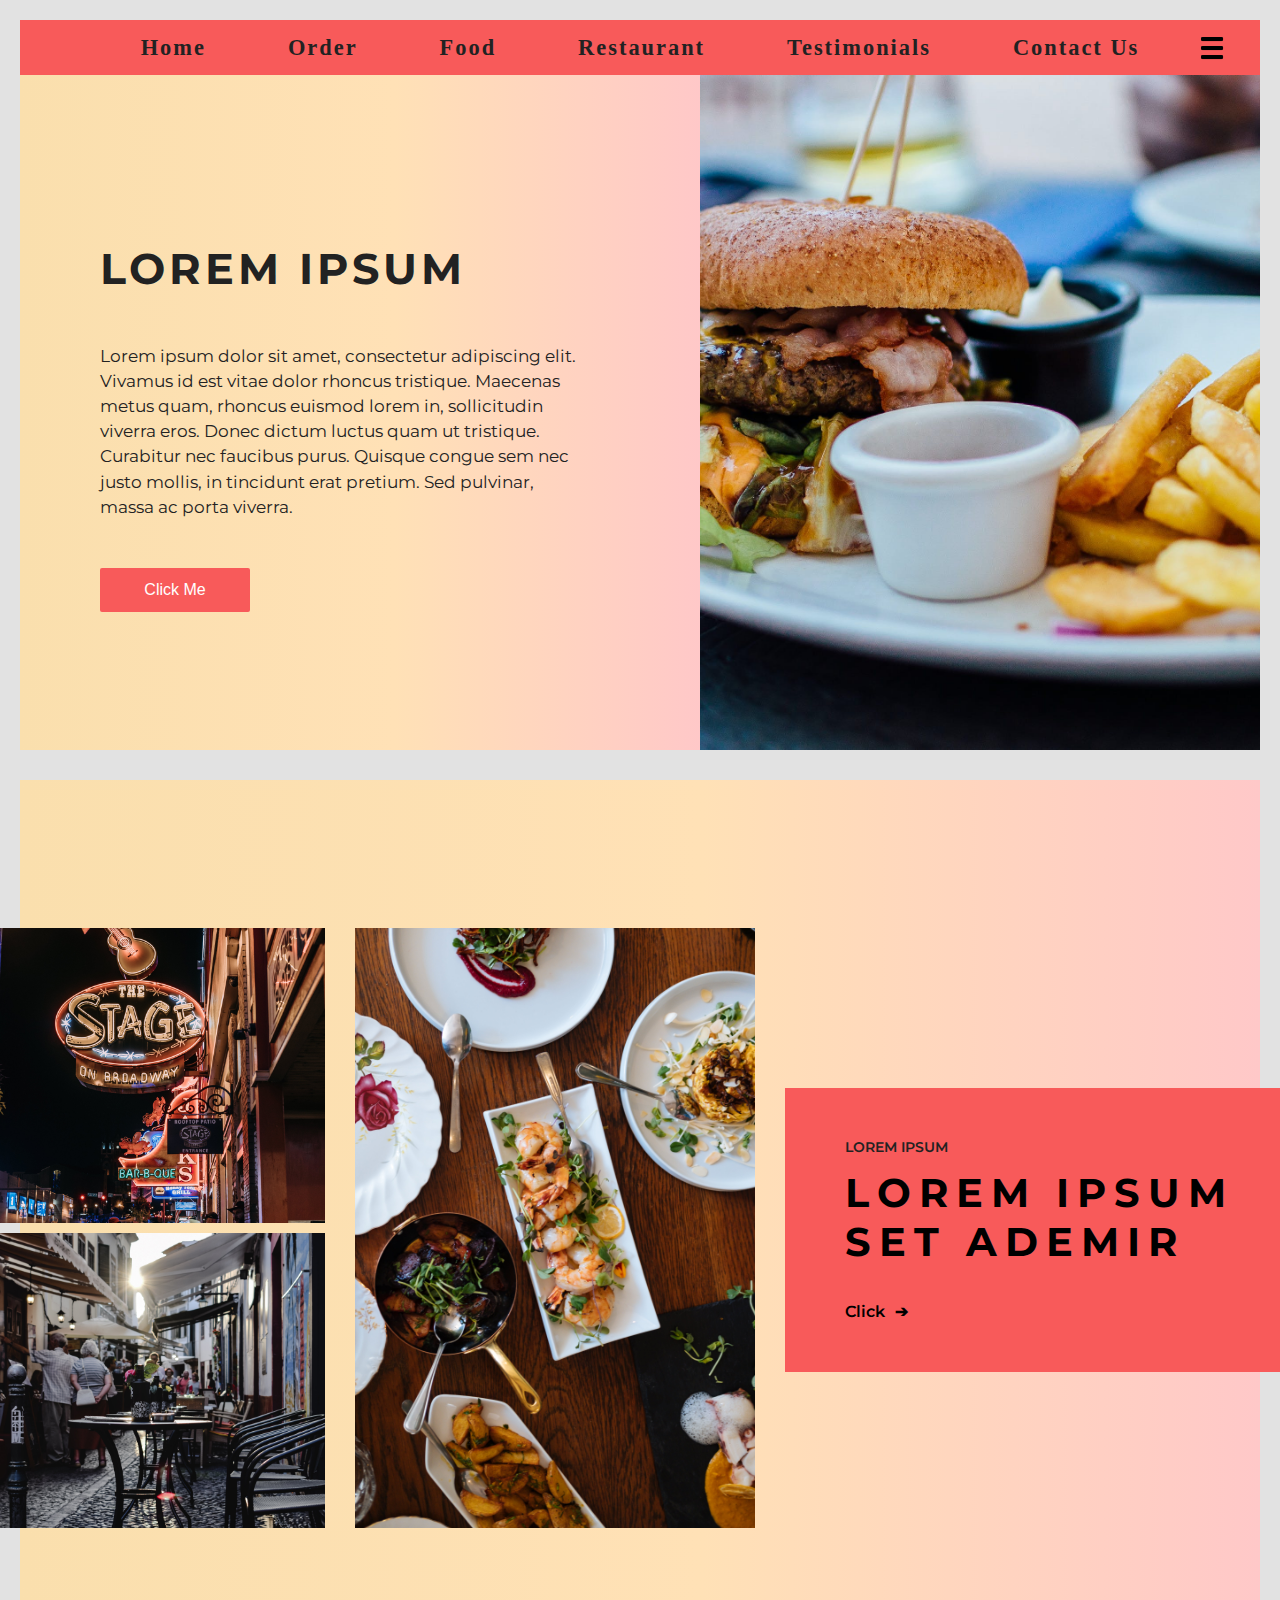
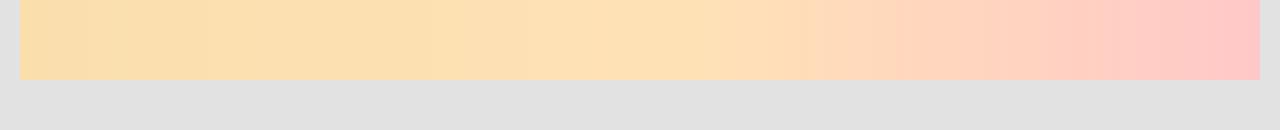
<file: index.html>
<!DOCTYPE html>
<html lang="en">

<head>
  <meta charset="UTF-8" />
  <meta name="viewport" content="width=device-width, initial-scale=1.0">

  <title>Restaurant - Assignment</title>
  <link rel="stylesheet" href="HTML CSS Assignment/style.css" />
  <link rel="preconnect" href="https://fonts.google.com" />
</head>

<body>
  <div class="page-wrapper">
  

<nav class="navbar">
  <input type="checkbox" id="menu-toggle" />
  <label for="menu-toggle" class="menu-icon">
    <img src="HTML CSS Assignment/menu-bar.png" alt="Menu Icon" class="menu-image" />
  </label>

  <ul class="nav-menu">
    <li>Home</li>
    <li>Order</li>
    <li>Food</li>
    <li>Restaurant</li>
    <li>Testimonials</li>
    <li>Contact Us</li>
  </ul>
</nav>



    <main class="main-content">
      <section class="content-left">
        <h1 class="heading">LOREM IPSUM</h1>
        <p class="desc">
          Lorem ipsum dolor sit amet, consectetur adipiscing elit. Vivamus id est vitae dolor rhoncus tristique.
          Maecenas metus quam, rhoncus euismod lorem in, sollicitudin viverra eros. Donec dictum luctus quam ut
          tristique. Curabitur nec faucibus purus. Quisque congue sem nec justo mollis, in tincidunt erat pretium. Sed
          pulvinar, massa ac porta viverra.
        </p>
        <button class="cta-btn">Click Me</button>
      </section>
      <section class="content-right">
        <img src="HTML CSS Assignment/pexels-robin-stickel-70497.jpg" alt="Food item" class="main-image" />
      </section>
    </main>

    <section class="second-section">
      <div class="images-left">
        <div class="two-small-images">
          <img src="HTML CSS Assignment/pexels-rachel-claire-6752433.jpg" alt="Small Image 1" />
          <img src="HTML CSS Assignment/pexels-eva-bronzini-6141651.jpg" alt="Small Image 2" />
        </div>
        <div class="tall-image">
          <img src="HTML CSS Assignment/pexels-mister-mister-3434523.jpg" alt="Tall Image" />
        </div>
      </div>
      <div class="text-right">
        <p class="small-text">LOREM IPSUM</p>
        <h2>LOREM IPSUM SET ADEMIR</h2>
        <p class="click-text">Click <span>➔</span></p>
      </div>
    </section>
  </div>
</body>

</html>
</file>
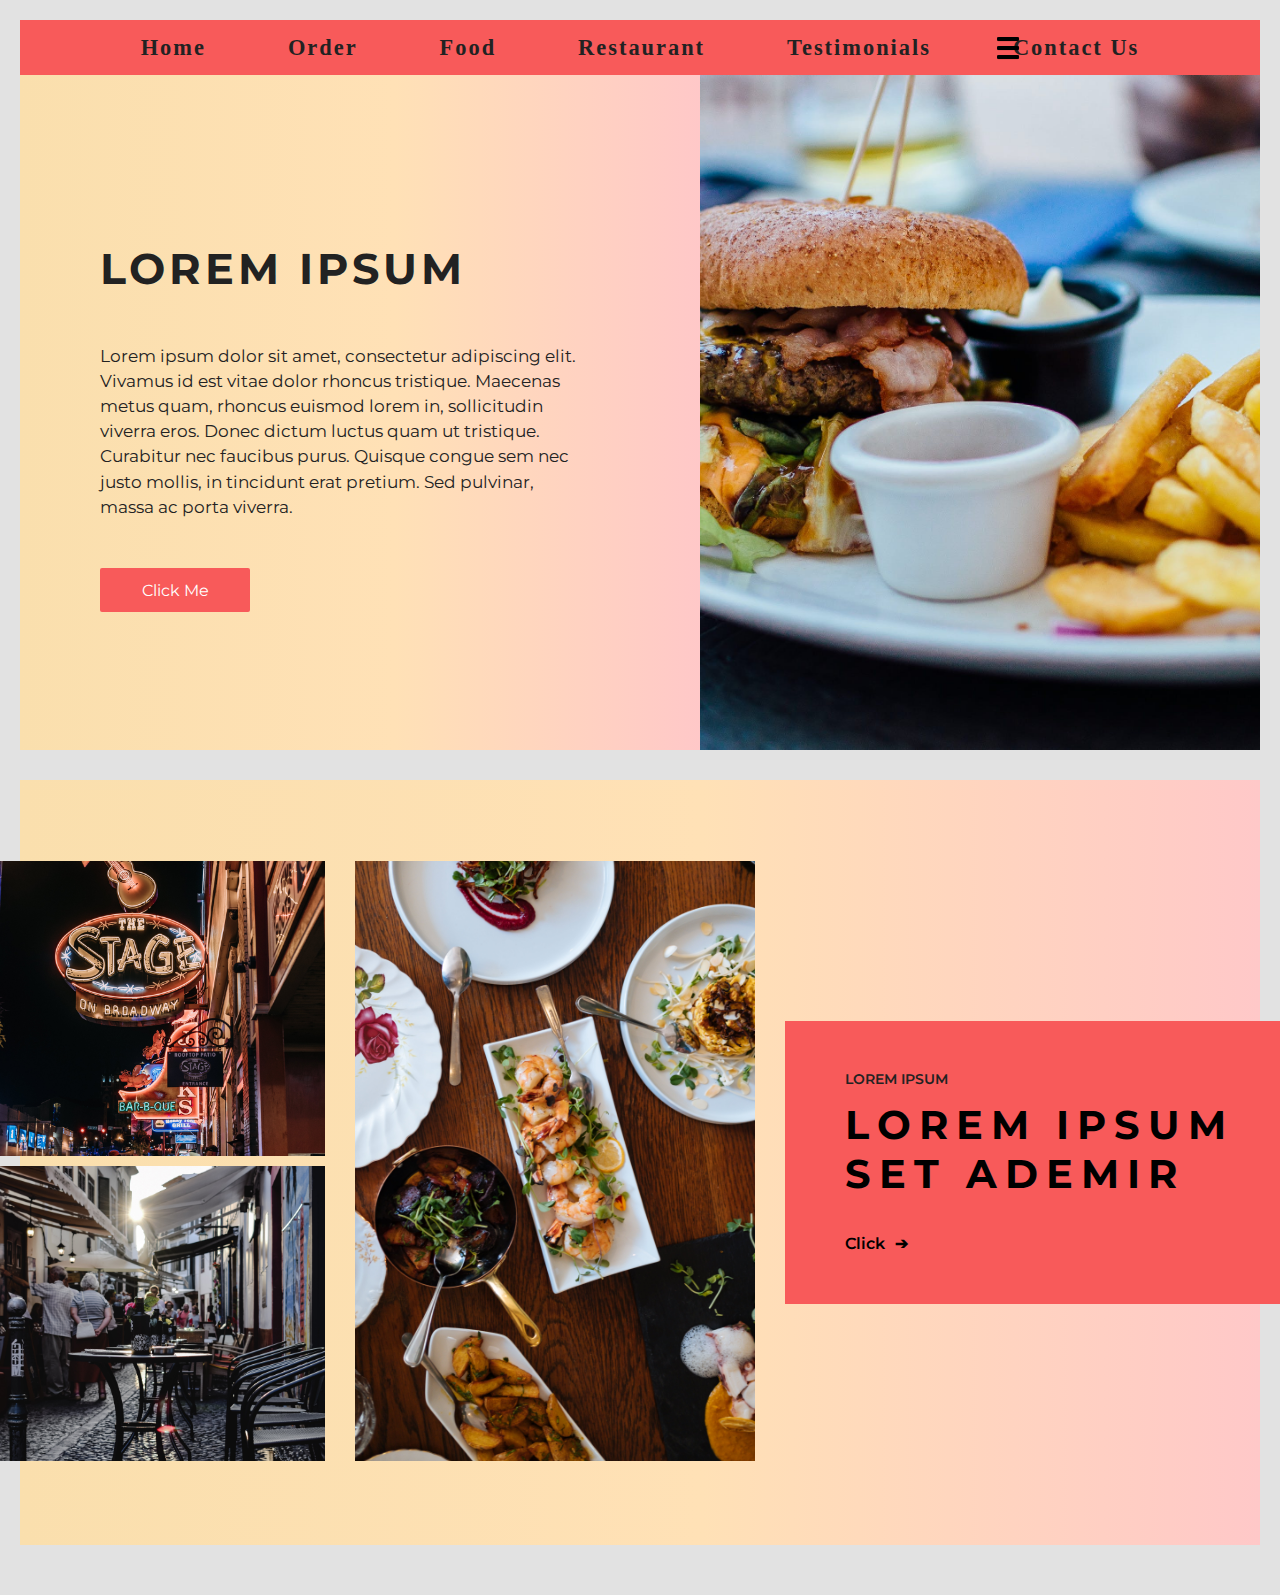
<file: HTML CSS Assignment- (2)  (1)/index.html>
<!-- index.html -->
<!DOCTYPE html>
<html lang="en">
<head>
  <meta charset="UTF-8" />
  <title>Restaurant - Assignment</title>
  <link rel="stylesheet" href="HTML CSS Assignment/style.css" />
  <link rel="preconnect" href="https://fonts.google.com" />
</head>
<body>
  <div class="page-wrapper">
    <nav class="navbar">
      <ul class="nav-menu">
        <li>Home</li>
        <li>Order</li>
        <li>Food</li>
        <li>Restaurant</li>
        <li>Testimonials</li>
        <li>Contact Us</li>
      </ul>
      <div class="menu-icon">
        <img src="HTML CSS Assignment/menu-bar.png" alt="Menu Icon" class="menu-image" />
      </div>
    </nav>

    <main class="main-content">
      <section class="content-left">
        <h1 class="heading">LOREM IPSUM</h1>
        <p class="desc">
          Lorem ipsum dolor sit amet, consectetur adipiscing elit. Vivamus id est vitae dolor rhoncus tristique. Maecenas metus quam, rhoncus euismod lorem in, sollicitudin viverra eros. Donec dictum luctus quam ut tristique. Curabitur nec faucibus purus. Quisque congue sem nec justo mollis, in tincidunt erat pretium. Sed pulvinar, massa ac porta viverra.
        </p>
        <button class="cta-btn">Click Me</button>
      </section>
      <section class="content-right">
        <img src="HTML CSS Assignment/pexels-robin-stickel-70497.jpg" alt="Food item" class="main-image" />
      </section>
    </main>


   <section class="second-section">
  <div class="images-left">

     <div class="two-small-images">
      <img src="HTML CSS Assignment/pexels-rachel-claire-6752433.jpg" alt="Small Image 1" />
      <img src="HTML CSS Assignment/pexels-eva-bronzini-6141651.jpg" alt="Small Image 2" />
    </div>
    <div class="tall-image">
      <img src="HTML CSS Assignment/pexels-mister-mister-3434523.jpg" alt="Tall Image" />
    </div>
   
  </div>
  <div class="text-right">
    <p class="small-text">LOREM IPSUM</p>
    <h2>LOREM IPSUM SET ADEMIR</h2>
    <p class="click-text">Click <span>➔</span></p>
  </div>
</section>


  </div>
</body>
</html>
</file>
<file: HTML CSS Assignment/style.css>
@import url('https://fonts.googleapis.com/css2?family=Montserrat:wght@700&display=swap');

body {
  margin: 0;
  font-family: 'Montserrat', Arial, sans-serif;
  background: #fff;
}

.page-wrapper {
  display: flex;
  flex-direction: column;
  background-color: rgb(226, 226, 226);
  padding: 20px;
  box-sizing: border-box;
  min-height: 100vh;
}

/* ---------------- NAVBAR ---------------- */
.navbar {
  width: 100%;
  background: #f85a5a;
  display: flex;
  justify-content: center; 
  align-items: center;
  height: 55px;
  padding: 0 30px;
  box-sizing: border-box;
  position: relative; 
}

.nav-menu {
  display: flex;
  text-align: center;
  gap: 82px;
  list-style: none;
  padding: 0;
  font-size: 1.4rem;
  font-family: 'Times New Roman', Times, serif;
  color: #222;
  letter-spacing: 2px;
  font-weight: 800;
  margin: 0;
}

.nav-menu li {
  cursor: pointer;
  transition: color 0.2s;
}

.nav-menu li:hover {
  color: #cd5c5c;
}

.menu-icon {
  position: absolute;  
  right: 30px;
  cursor: pointer;
  display: flex;
  align-items: center;
  justify-content: flex-end;
}

.menu-image {
  width: 36px;
  height: 36px;
  object-fit: contain;
}

#menu-toggle {
  display: none;
}

/* ---------------- MAIN CONTENT ---------------- */
.main-content {
  display: flex;
  min-height: 75vh;
  width: 100%;
  background: none;
}

.content-left {
  flex: 1;
  padding: 56px 40px 56px 80px;
  background: linear-gradient(90deg, #fadfad 0%, #ffe1b6 55%, #ffc8c8 100%);
  display: flex;
  flex-direction: column;
  justify-content: center;
}

.heading {
  font-size: 2.7rem;
  font-weight: 700;
  letter-spacing: 4px;
  margin-bottom: 32px;
  color: #222;
}

.desc {
  color: #222;
  font-size: 1.05rem;
  line-height: 1.5;
  margin-bottom: 48px;
  max-width: 480px;
}

.cta-btn {
  width: 150px;
  height: 44px;
  background: #f85a5a;
  color: #fff;
  border: none;
  border-radius: 2px;
  font-size: 1rem;
  cursor: pointer;
  transition: background 0.2s;
}

.cta-btn:hover {
  background: #f85a5a;
}

.content-right {
  flex: 1;
  display: flex;
  align-items: stretch;
  min-width: 320px;
}

.main-image {
  width: 100%;
  height: 100%;
  object-fit: cover;
  min-height: 100%;
  min-width: 100%;
}

/* ---------------- SECOND SECTION ---------------- */
.second-section {
  justify-content: center;
  margin-top: 30px;
  display: flex;
  align-items: center;
  width: 100%;
  height: 100vh;
  padding: 40px 80px;
  background: linear-gradient(90deg, #fadfad 0%, #ffe1b6 55%, #ffc8c8 100%);
  gap: 30px;
  box-sizing: border-box;
  margin-bottom: 30px;
}

.images-left {
  display: flex;
  gap: 30px;
}

.tall-image img {
  width: 400px;
  height: 600px;
  object-fit: cover;
}

.two-small-images {
  display: flex;
  flex-direction: column;
  gap: 10px;
}

.two-small-images img {
  width: 350px;
  height: 295px;
  object-fit: cover;
}

.text-right {
  background-color: #f85a5a;
  color: rgb(0, 0, 0);
  padding: 35px 60px;
  flex-shrink: 0;
  max-width: 400px;
  display: flex;
  flex-direction: column;
  justify-content: center;
}

.text-right .small-text {
  color: #222;
  font-size: 0.9rem;
  font-weight: 600;
  margin-bottom: 12px;
}

.text-right h2 {
  font-size: 2.5rem;
  font-weight: 700;
  margin: 0 0 20px 0;
  letter-spacing: 8px;
}

.text-right .click-text {
  font-size: 1rem;
  font-weight: 600;
  cursor: pointer;
  user-select: none;
}

.text-right .click-text span {
  margin-left: 6px;
  font-weight: 900;
}

/* ---------------- MOBILE RESPONSIVE ---------------- */
@media (max-width: 768px) {

  .nav-menu {
    display: none;
    position: absolute;
    top: 55px;
    right: 0;
    background: #f85a5a;
    flex-direction: column;
    width: 200px;
    padding: 20px;
    gap: 20px;
    z-index: 999;
  }

  #menu-toggle:checked + .menu-icon + .nav-menu {
    display: flex;
  }

  .nav-menu li {
    font-size: 1.2rem;
    text-align: left;
  }

  .main-content {
    flex-direction: column;
  }

  .content-left {
    padding: 20px;
    text-align: center;
  }

  .content-right {
    min-width: 100%;
  }

  .main-image {
    width: 100%;
    height: auto;
    max-height: 300px;
  }

  .second-section {
    flex-direction: column;
    height: auto;
    padding: 20px;
  }

  .images-left {
    flex-direction: column;
    gap: 20px;
    align-items: center;
  }

  .two-small-images img,
  .tall-image img {
    width: 100%;
    height: auto;
  }

  .text-right {
    max-width: 100%;
    padding: 20px;
    text-align: center;
  }

  .text-right h2 {
    font-size: 1.8rem;
    letter-spacing: 4px;
  }
}
</file>
<file: HTML CSS Assignment- (2)  (1)/HTML CSS Assignment/style.css>
/* style.css */
@import url('https://fonts.googleapis.com/css2?family=Montserrat:wght@700&display=swap');

body {
  margin: 0;
  font-family: 'Montserrat', Arial, sans-serif;
  background: #fff;
}

.page-wrapper {
  display: flex;
  flex-direction: column;
  background-color: rgb(226, 226, 226);
  padding: 20px;
  box-sizing: border-box;
  min-height: 100vh;
}

.navbar {
  width: 100%;
  background: #f85a5a;
  display: flex;
  justify-content: space-between;
  align-items: center;
  height: 55px;
  padding: 0 30px;
  box-sizing: border-box;
}

.nav-menu {
  display: flex;
  text-align: center;
  gap: 82px;
  list-style: none;
  padding: 0;
  font-size: 1.4rem;
  font-family: 'Times New Roman', Times, serif;
  color: #222;
  letter-spacing: 2px;
  font-weight: 800;
  margin: 0 auto;
}

.nav-menu li {
  cursor: pointer;
  transition: color 0.2s;
}

.nav-menu li:hover {
  color: #cd5c5c;
}

.menu-icon {
  display: flex;
  align-items: center;
  cursor: pointer;
  margin-left: 0px;
}

.menu-image {
  width: 36px;
  height: 36px;
  object-fit: contain;
    margin-left: -240px; 

}

.main-content {
  display: flex;
  min-height: 75vh;
  width: 100%;
  background: none; 
}

.content-left {
  flex: 1;
  padding: 56px 40px 56px 80px;
  background: linear-gradient(90deg, #fadfad 0%, #ffe1b6 55%, #ffc8c8 100%);
  display: flex;
  flex-direction: column;
  justify-content: center;
}

.heading {
  font-size: 2.7rem;
  font-family: 'Montserrat', Arial, sans-serif;
  font-weight: 700;
  letter-spacing: 4px;
  margin-bottom: 32px;
  color: #222;
}

.desc {
  color: #222;
  font-size: 1.05rem;
  line-height: 1.5;
  margin-bottom: 48px;
  max-width: 480px;
}

.cta-btn {
  width: 150px;
  height: 44px;
  background: #f85a5a;
  color: #fff;
  border: none;
  border-radius: 2px;
  font-size: 1rem;
  cursor: pointer;
  font-family: 'Montserrat', Arial, sans-serif;
  transition: background 0.2s;
}

.cta-btn:hover {
  background: #f85a5a;
}

.content-right {
  flex: 1;
  display: flex;
  align-items: stretch;
  min-width: 320px;
}

.main-image {
  width: 100%;
  height: 100%;
  object-fit: cover;
  min-height: 100%;
  min-width: 100%;
  border-left: 0;
}

/* Responsive */
@media (max-width: 900px) {
  .main-content {
    flex-direction: column;
  }
  .content-left,
  .content-right {
    padding: 40px 16px;
    min-width: unset;
  }
  .main-image {
    height: 210px;
    min-height: unset;
  }
}

@media (max-width: 600px) {
  .navbar {
    padding: 10px 8px;
  }
  .nav-menu {
    gap: 14px;
    font-size: 1rem;
  }
  .main-content {
    flex-direction: column;
  }
  .content-left {
    padding: 26px 10px;
  }
  .content-right {
    padding: 0;
    min-height: 160px;
  }
  .main-image {
    height: 180px;
  }
}




.second-section {
      justify-content: center;

    margin-top: 30px;
  display: flex;
  align-items: center;
  width: 100%;
  height: 85vh;
  padding: 40px 80px;
  background: linear-gradient(90deg, #fadfad 0%, #ffe1b6 55%, #ffc8c8 100%);
  gap: 30px;
  box-sizing: border-box;
  margin-bottom: 30px;
}

.images-left {
  display: flex;
  gap: 30px;
}

.tall-image img {
  width: 400px;
  height: 600px;
  object-fit: cover;

}

.two-small-images {
  display: flex;
  flex-direction: column;
  gap: 10px;
}

.two-small-images img {
  width: 350px;
  height: 295px; /* roughly half the height of tall image with gaps */
  object-fit: cover;

}

.text-right {
  background-color: #f85a5a;
  color: rgb(0, 0, 0);
  padding: 35px 60px;
  flex-shrink: 0;
  max-width: 400px;
  font-family: 'Montserrat', Arial, sans-serif;
  display: flex;
  flex-direction: column;
  justify-content: center;
}

.text-right .small-text {
    color: #222;
  font-size: 0.9rem;
  font-weight: 600;
  margin-bottom: 12px;
}

.text-right h2 {
  font-size: 2.5rem;
  font-weight: 700;
  margin: 0 0 20px 0;
  letter-spacing: 8px; /* adds space between letters */

  
}

.text-right .click-text {
  font-size: 1rem;
  font-weight: 600;
  cursor: pointer;
  user-select: none;
}

.text-right .click-text span {
  margin-left: 6px;
  font-weight: 900;
}
</file>
